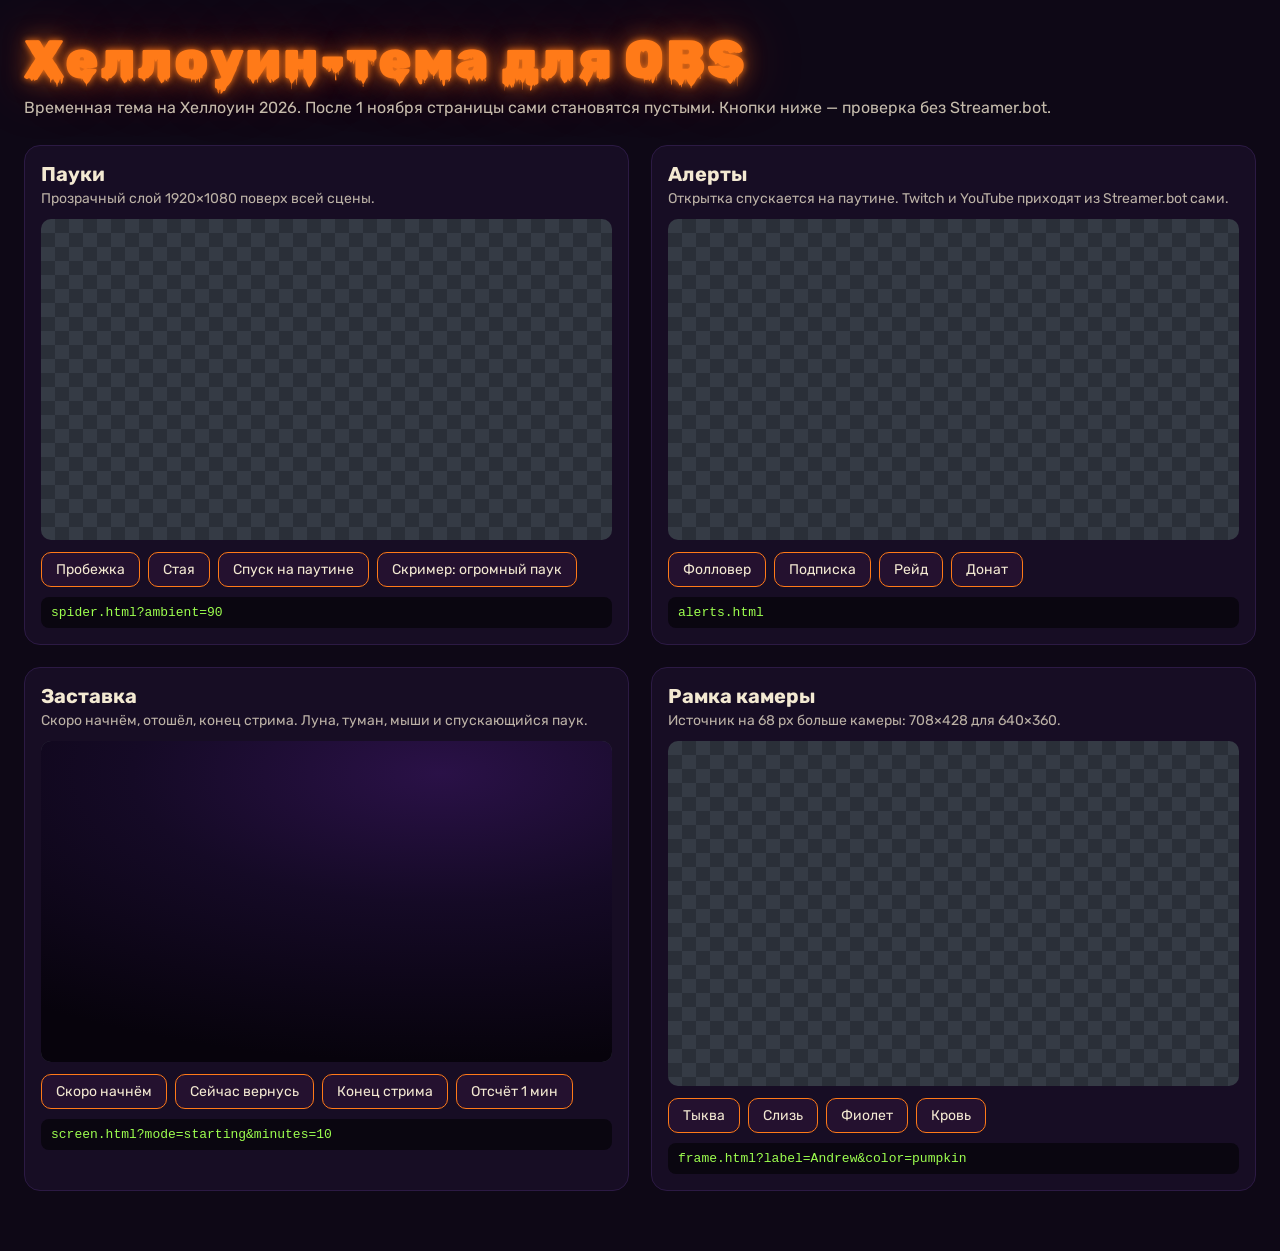
<file: events/halloween-2026/obs-theme/index.html>
<!doctype html>
<!-- EVENT: halloween-2026 — ВРЕМЕННО. Вся папка events/halloween-2026/obs-theme удаляется после 1 ноября 2026. -->
<html lang="ru">
<head>
<meta charset="utf-8">
<meta name="viewport" content="width=device-width, initial-scale=1">
<title>Хеллоуин-тема для OBS</title>
<link rel="stylesheet" href="lib/theme.css">
<style>
  html, body { overflow: auto; height: auto; }
  body { background: #0e0816; padding: 28px 24px 60px; max-width: 1280px; margin: 0 auto; box-sizing: border-box; }
  h1 { font-size: 54px; margin: 0 0 6px; color: var(--hw-pumpkin); text-shadow: var(--hw-glow); }
  .lead { margin: 0 0 28px; opacity: 0.8; font-size: 16px; }
  .grid { display: grid; grid-template-columns: repeat(auto-fit, minmax(min(100%, 560px), 1fr)); gap: 22px; }
  .card { background: #170d24; border: 1px solid #2c1a44; border-radius: 16px; padding: 16px; }
  .card h2 { margin: 0 0 4px; font-size: 20px; }
  .card p { margin: 0 0 12px; font-size: 14px; opacity: 0.75; }
  .view { position: relative; width: 100%; aspect-ratio: 16 / 9; overflow: hidden; border-radius: 10px;
    background: repeating-conic-gradient(#2a2f38 0 25%, #353b45 0 50%) 0 0 / 28px 28px; }
  .view iframe { position: absolute; left: 0; top: 0; border: 0; transform-origin: 0 0; }
  code { display: block; margin-top: 10px; padding: 8px 10px; background: #0a0610; border-radius: 8px; font-size: 13px; color: var(--hw-slime); overflow-wrap: anywhere; }
  .btns { display: flex; flex-wrap: wrap; gap: 8px; margin-top: 12px; }
  button { font: inherit; font-size: 14px; padding: 8px 14px; border-radius: 10px; border: 1px solid #ff7a18; background: #24112f; color: var(--hw-bone); cursor: pointer; }
  button:hover { background: #3a1a4a; }
</style>
</head>
<body>
<h1 class="hw-wet">Хеллоуин-тема для OBS</h1>
<p class="lead">Временная тема на Хеллоуин 2026. После 1 ноября страницы сами становятся пустыми. Кнопки ниже — проверка без Streamer.bot.</p>
<div class="grid">
  <section class="card">
    <h2>Пауки</h2>
    <p>Прозрачный слой 1920×1080 поверх всей сцены.</p>
    <div class="view" data-w="1920" data-h="1080"><iframe id="spider" src="spider.html?sb=off&obs=off"></iframe></div>
    <div class="btns">
      <button data-to="spider" data-msg='{"action":"spider","mode":"run"}'>Пробежка</button>
      <button data-to="spider" data-msg='{"action":"spider","mode":"swarm","count":12}'>Стая</button>
      <button data-to="spider" data-msg='{"action":"spider","mode":"drop"}'>Спуск на паутине</button>
      <button data-to="spider" data-msg='{"action":"spider","mode":"big"}'>Скример: огромный паук</button>
    </div>
    <code>spider.html?ambient=90</code>
  </section>
  <section class="card">
    <h2>Алерты</h2>
    <p>Открытка спускается на паутине. Twitch и YouTube приходят из Streamer.bot сами.</p>
    <div class="view" data-w="1920" data-h="1080"><iframe id="alerts" src="alerts.html?sb=off&obs=off&duration=4"></iframe></div>
    <div class="btns">
      <button data-to="alerts" data-msg='{"action":"alert","kind":"follow","user":"Тыковка"}'>Фолловер</button>
      <button data-to="alerts" data-msg='{"action":"alert","kind":"sub","user":"Night_Owl","amount":6}'>Подписка</button>
      <button data-to="alerts" data-msg='{"action":"alert","kind":"raid","user":"GhostStreamer","amount":42}'>Рейд</button>
      <button data-to="alerts" data-msg='{"action":"alert","kind":"donation","user":"ПризрачныйВася","amount":"500 ₽","message":"Бу! С Хеллоуином!"}'>Донат</button>
    </div>
    <code>alerts.html</code>
  </section>
  <section class="card">
    <h2>Заставка</h2>
    <p>Скоро начнём, отошёл, конец стрима. Луна, туман, мыши и спускающийся паук.</p>
    <div class="view" data-w="1920" data-h="1080"><iframe id="screen" src="screen.html?sb=off&obs=off&minutes=5"></iframe></div>
    <div class="btns">
      <button data-to="screen" data-msg='{"action":"screen","mode":"starting"}'>Скоро начнём</button>
      <button data-to="screen" data-msg='{"action":"screen","mode":"brb"}'>Сейчас вернусь</button>
      <button data-to="screen" data-msg='{"action":"screen","mode":"ending"}'>Конец стрима</button>
      <button data-to="screen" data-msg='{"action":"countdown","minutes":1}'>Отсчёт 1 мин</button>
    </div>
    <code>screen.html?mode=starting&amp;minutes=10</code>
  </section>
  <section class="card">
    <h2>Рамка камеры</h2>
    <p>Источник на 68 px больше камеры: 708×428 для 640×360.</p>
    <div class="view" data-w="708" data-h="428"><iframe id="frame" src="frame.html?sb=off&obs=off&label=Andrew"></iframe></div>
    <div class="btns">
      <button data-to="frame" data-src="frame.html?sb=off&obs=off&label=Andrew">Тыква</button>
      <button data-to="frame" data-src="frame.html?sb=off&obs=off&label=Andrew&color=slime">Слизь</button>
      <button data-to="frame" data-src="frame.html?sb=off&obs=off&label=Andrew&color=violet">Фиолет</button>
      <button data-to="frame" data-src="frame.html?sb=off&obs=off&label=Andrew&color=blood">Кровь</button>
    </div>
    <code>frame.html?label=Andrew&amp;color=pumpkin</code>
  </section>
</div>
<script>
  // Масштабируем превью: страница внутри рисуется в своём настоящем размере.
  function fit() {
    for (const v of document.querySelectorAll(".view")) {
      const f = v.querySelector("iframe"), w = +v.dataset.w, h = +v.dataset.h;
      v.style.aspectRatio = `${w} / ${h}`;
      f.style.width = w + "px"; f.style.height = h + "px";
      f.style.transform = `scale(${v.clientWidth / w})`;
    }
  }
  addEventListener("resize", fit); fit();
  for (const b of document.querySelectorAll("button")) {
    b.addEventListener("click", () => {
      const f = document.getElementById(b.dataset.to);
      if (b.dataset.src) f.src = b.dataset.src;
      else f.contentWindow.postMessage(JSON.parse(b.dataset.msg), "*");
    });
  }
</script>
</body>
</html>
</file>
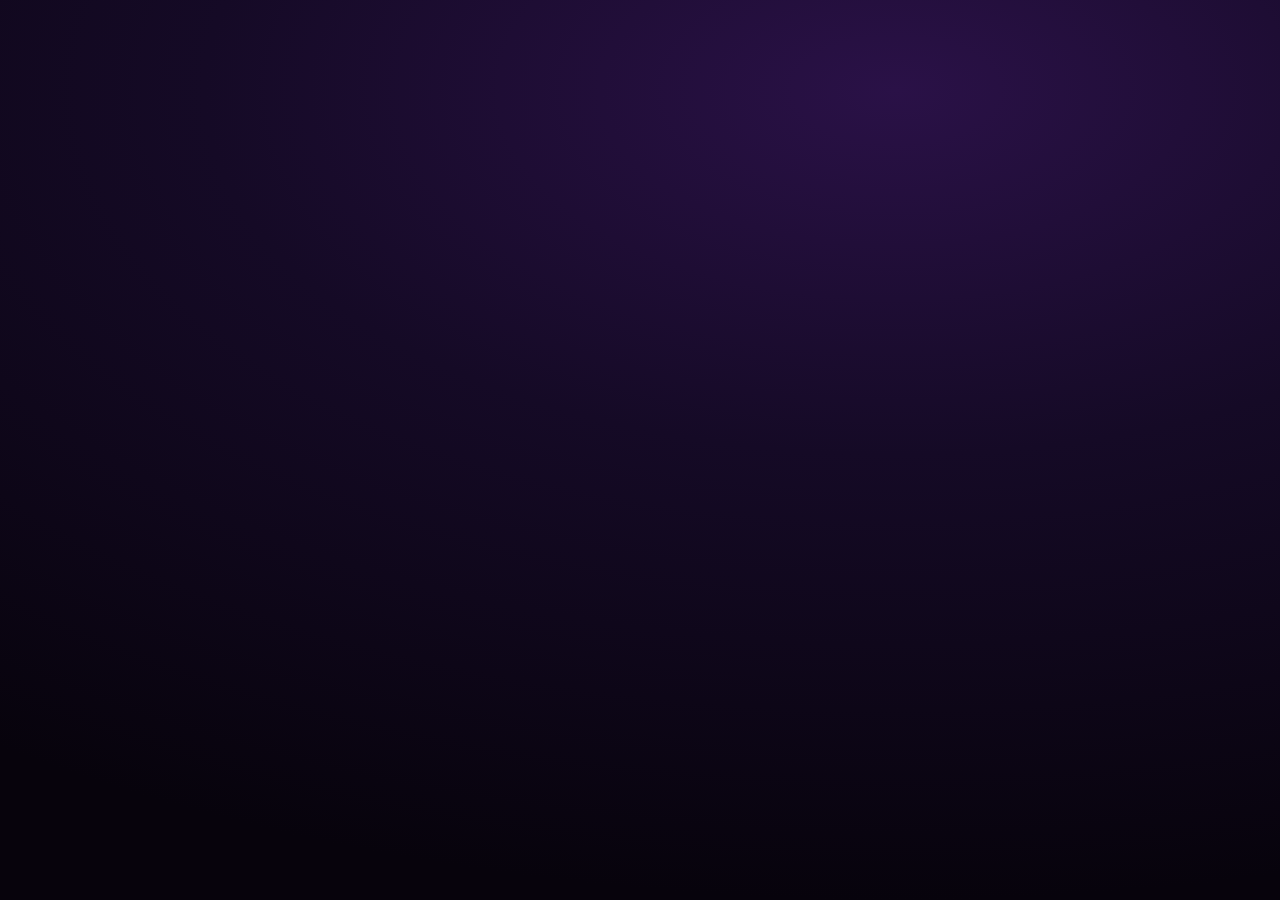
<file: events/halloween-2026/obs-theme/screen.html>
<!doctype html>
<!-- EVENT: halloween-2026 — ВРЕМЕННО. Вся папка events/halloween-2026/obs-theme удаляется после 1 ноября 2026. -->
<html lang="ru">
<head>
<meta charset="utf-8">
<title>Хеллоуин: заставка</title>
<link rel="stylesheet" href="lib/theme.css">
<style>
  body { background: radial-gradient(120% 90% at 70% 10%, #2a1147 0%, #150a26 45%, #07030c 100%); }
  .stage { position: fixed; inset: 0; overflow: hidden; }
  .stars { position: absolute; inset: 0; }
  .star { position: absolute; width: 2px; height: 2px; border-radius: 50%; background: #fff; animation: twinkle 3s ease-in-out infinite; }
  @keyframes twinkle { 50% { opacity: 0.2; } }

  .moon {
    position: absolute; right: 9vw; top: 8vh; width: 22vh; height: 22vh; border-radius: 50%;
    background: radial-gradient(circle at 38% 35%, #fffbe8 0%, #f6e7b4 45%, #d9c27e 100%);
    box-shadow: 0 0 60px 20px rgba(255, 236, 170, 0.35), 0 0 200px 80px rgba(255, 200, 120, 0.15);
  }
  .moon::before, .moon::after { content: ""; position: absolute; border-radius: 50%; background: rgba(170, 140, 80, 0.28); }
  .moon::before { width: 22%; height: 22%; left: 52%; top: 26%; }
  .moon::after { width: 14%; height: 14%; left: 30%; top: 60%; }

  .land { position: absolute; left: 0; right: 0; bottom: 0; width: 100%; height: 38vh; }
  canvas.fog, canvas.spiders { position: absolute; inset: 0; width: 100%; height: 100%; }
  .web-tl { position: absolute; left: 0; top: 0; }
  .web-tr { position: absolute; right: 0; top: 0; }

  .pk { position: absolute; bottom: 4vh; filter: drop-shadow(0 0 30px rgba(255, 130, 20, 0.55)); }
  .pk.l { left: 6vw; } .pk.r { right: 7vw; bottom: 3vh; }
  .hw-flicker { animation: flicker 2.2s infinite; }
  @keyframes flicker { 0%, 100% { opacity: 1; } 8% { opacity: 0.75; } 10% { opacity: 1; } 47% { opacity: 0.85; } 50% { opacity: 0.6; } 53% { opacity: 1; } }

  .bat-fly { position: absolute; left: 0; top: 0; will-change: transform; }
  .hw-bat .wing { transform-box: fill-box; animation: flap 0.28s ease-in-out infinite alternate; }
  .hw-bat .wl { transform-origin: right center; } .hw-bat .wr { transform-origin: left center; }
  @keyframes flap { from { transform: scaleY(1); } to { transform: scaleY(-0.4); } }

  .ember { position: absolute; bottom: -10px; width: 6px; height: 6px; border-radius: 50%;
    background: radial-gradient(circle, #ffe08a, #ff7a18 60%, transparent 70%); animation: rise linear forwards; }
  @keyframes rise { to { transform: translate(var(--dx), -105vh); opacity: 0; } }

  .center { position: absolute; left: 0; right: 0; top: 30vh; text-align: center; }
  .title {
    font-size: 15vh; line-height: 1; color: var(--hw-pumpkin); margin: 0;
    text-shadow: var(--hw-glow); animation: breathe 4s ease-in-out infinite;
  }
  @keyframes breathe { 50% { text-shadow: 0 0 8px rgba(255, 140, 30, 1), 0 0 34px rgba(255, 110, 10, 0.75), 0 0 90px rgba(255, 50, 0, 0.5); } }
  .sub { margin-top: 2.6vh; font-size: 3.6vh; font-weight: 500; letter-spacing: 0.08em; color: var(--hw-bone); opacity: 0.9; text-transform: uppercase; }
  .timer {
    margin: 4vh auto 0; display: inline-block; min-width: 18vh; padding: 1.2vh 3.4vh;
    font-size: 7vh; font-weight: 800; font-variant-numeric: tabular-nums; color: var(--hw-slime);
    text-shadow: 0 0 14px rgba(157, 255, 79, 0.7); border: 2px solid rgba(157, 255, 79, 0.45); border-radius: 2vh;
    background: rgba(5, 3, 7, 0.55); box-shadow: 0 0 30px rgba(157, 255, 79, 0.25) inset;
  }
  .timer[hidden] { display: none; }
</style>
</head>
<body>
<div class="stage">
  <div class="stars" id="stars"></div>
  <div class="moon"></div>
  <canvas class="fog" id="fog"></canvas>
  <svg class="land" viewBox="0 0 1920 410" preserveAspectRatio="xMidYMax slice" aria-hidden="true">
    <defs>
      <linearGradient id="hill" x1="0" y1="0" x2="0" y2="1"><stop offset="0" stop-color="#140a1f"/><stop offset="1" stop-color="#030105"/></linearGradient>
    </defs>
    <path d="M0 260 C240 200 420 230 640 250 C900 275 1100 210 1340 220 C1560 230 1740 260 1920 230 L1920 410 L0 410 Z" fill="#0d0716"/>
    <!-- Мёртвое дерево -->
    <g fill="#050208">
      <path d="M210 300 C205 230 215 170 200 110 C190 70 160 50 120 30 L126 24 C160 40 186 56 200 80 C204 50 220 30 250 10 L256 16 C232 36 218 60 214 96 C230 80 260 72 300 70 L300 78 C262 82 234 96 220 120 C226 180 230 240 236 300 Z"/>
      <path d="M150 60 L120 70 L118 64 L146 54 Z M250 50 L290 36 L292 42 L254 58 Z"/>
    </g>
    <!-- Ограда и надгробия -->
    <g fill="#050208">
      <path d="M1080 330 L1080 250 Q1110 214 1140 250 L1140 330 Z"/>
      <path d="M1180 330 L1180 268 Q1200 244 1220 268 L1220 330 Z"/>
      <path d="M1290 330 L1290 280 L1276 280 L1276 268 L1290 268 L1290 252 L1302 252 L1302 268 L1316 268 L1316 280 L1302 280 L1302 330 Z"/>
      <path d="M720 330 L720 262 Q748 232 776 262 L776 330 Z"/>
      <g id="fence">
        <path d="M380 340 L1900 340 L1900 348 L380 348 Z M380 300 L1900 300 L1900 306 L380 306 Z"/>
      </g>
    </g>
    <g fill="#050208" id="pickets"></g>
    <path d="M0 330 C320 300 640 320 960 330 C1280 340 1600 310 1920 320 L1920 410 L0 410 Z" fill="url(#hill)"/>
  </svg>
  <div class="web-tl" id="webtl"></div>
  <div class="web-tr" id="webtr"></div>
  <div class="pk l" id="pk1"></div>
  <div class="pk r" id="pk2"></div>
  <div class="center">
    <h1 class="title hw-wet" id="title"></h1>
    <div class="sub" id="sub"></div>
    <div class="timer" id="timer" hidden></div>
  </div>
  <canvas class="spiders" id="spiders"></canvas>
</div>
<script src="lib/event.js"></script>
<script src="lib/decor.js"></script>
<script src="lib/spider.js"></script>
<script>
  // Полноэкранная заставка 1920×1080.
  //   ?mode=starting|brb|ending   ?lang=ru|en
  //   ?title=...&sub=...          — свой текст
  //   ?minutes=5 или ?until=19:00 — обратный отсчёт
  // Команды: {"action":"screen","mode":"brb"}, {"action":"countdown","minutes":10}
  (function () {
    if (!HW.active) return;
    const TEXT = {
      ru: {
        starting: ["Скоро начнём", "Зажигаем тыквы и проверяем, кто под кроватью"],
        brb: ["Сейчас вернусь", "Не оборачивайтесь…"],
        ending: ["Спасибо за стрим", "Счастливого Хеллоуина!"],
        go: "Уже начинаем!",
      },
      en: {
        starting: ["Starting soon", "Lighting the pumpkins and checking under the bed"],
        brb: ["Be right back", "Don't look behind you…"],
        ending: ["Thanks for watching", "Happy Halloween!"],
        go: "Here we go!",
      },
    };
    const lang = HW.param("lang", "ru") === "en" ? "en" : "ru";
    const $ = (id) => document.getElementById(id);

    function setMode(mode) {
      const t = TEXT[lang][mode] || TEXT[lang].starting;
      $("title").textContent = HW.param("title", t[0]);
      $("sub").textContent = HW.param("sub", t[1]);
    }
    setMode(HW.param("mode", "starting"));

    // Обратный отсчёт
    let deadline = 0;
    function setCountdown(minutes, until) {
      if (until) {
        const [h, m] = until.split(":").map(Number);
        const d = new Date(); d.setHours(h, m || 0, 0, 0);
        if (d < Date.now()) d.setDate(d.getDate() + 1);
        deadline = d.getTime();
      } else deadline = minutes > 0 ? Date.now() + minutes * 60000 : 0;
      tick();
    }
    function tick() {
      const el = $("timer");
      if (!deadline) { el.hidden = true; return; }
      el.hidden = false;
      const left = Math.max(0, Math.round((deadline - Date.now()) / 1000));
      el.textContent = left ? `${String(Math.floor(left / 60)).padStart(2, "0")}:${String(left % 60).padStart(2, "0")}` : TEXT[lang].go;
    }
    setInterval(tick, 250);
    setCountdown(HW.numParam("minutes", 0), HW.param("until", ""));

    // Украшения
    $("webtl").innerHTML = HWDecor.cobweb(300, "tl", 3);
    $("webtr").innerHTML = HWDecor.cobweb(200, "tr", 11);
    $("pk1").innerHTML = HWDecor.pumpkin(230);
    $("pk2").innerHTML = HWDecor.pumpkin(170);
    let pickets = "";
    for (let x = 390; x < 1900; x += 34) pickets += `<path d="M${x} 352 L${x} 290 L${x + 6} 278 L${x + 12} 290 L${x + 12} 352 Z"/>`;
    document.getElementById("pickets").innerHTML = pickets;

    const stars = $("stars");
    for (let i = 0; i < 120; i++) {
      const s = document.createElement("div");
      s.className = "star";
      s.style.left = Math.random() * 100 + "%";
      s.style.top = Math.random() * 60 + "%";
      s.style.opacity = 0.3 + Math.random() * 0.7;
      s.style.animationDelay = -Math.random() * 3 + "s";
      stars.appendChild(s);
    }

    // Летучие мыши: пролетают волной через экран.
    const stage = document.querySelector(".stage");
    function flyBat() {
      const el = document.createElement("div");
      el.className = "bat-fly";
      const size = 40 + Math.random() * 70;
      el.innerHTML = HWDecor.bat(size);
      stage.insertBefore(el, $("spiders"));
      const W = innerWidth, H = innerHeight, ltr = Math.random() < 0.5;
      const y0 = H * (0.08 + Math.random() * 0.4), amp = 30 + Math.random() * 60, dur = 6000 + Math.random() * 5000;
      const t0 = performance.now();
      (function step(now) {
        const k = (now - t0) / dur;
        if (k >= 1) { el.remove(); return; }
        const x = ltr ? -150 + (W + 300) * k : W + 150 - (W + 300) * k;
        const y = y0 + Math.sin(k * 12) * amp - k * 80;
        el.style.transform = `translate(${x}px, ${y}px) rotate(${Math.sin(k * 12) * 8}deg)`;
        requestAnimationFrame(step);
      })(t0);
    }
    (function batLoop() { flyBat(); if (Math.random() < 0.4) setTimeout(flyBat, 300); setTimeout(batLoop, 2500 + Math.random() * 4000); })();

    // Искры от тыкв
    setInterval(() => {
      const e = document.createElement("div");
      e.className = "ember";
      e.style.left = (Math.random() < 0.5 ? 8 + Math.random() * 10 : 80 + Math.random() * 10) + "vw";
      e.style.setProperty("--dx", (Math.random() - 0.5) * 300 + "px");
      e.style.animationDuration = 5 + Math.random() * 5 + "s";
      stage.insertBefore(e, $("spiders"));
      setTimeout(() => e.remove(), 11000);
    }, 380);

    // Туман: несколько мягких пятен медленно плывут у земли.
    const fog = $("fog"), g = fog.getContext("2d");
    const blobs = Array.from({ length: 14 }, () => ({ x: Math.random(), y: 0.62 + Math.random() * 0.4, r: 0.15 + Math.random() * 0.2, v: (Math.random() - 0.5) * 0.012, a: 0.06 + Math.random() * 0.08 }));
    function fogFrame() {
      if (fog.width !== innerWidth || fog.height !== innerHeight) { fog.width = innerWidth; fog.height = innerHeight; }
      const W = fog.width, H = fog.height;
      g.clearRect(0, 0, W, H);
      for (const b of blobs) {
        b.x += b.v / 60;
        if (b.x < -0.3) b.x = 1.3; if (b.x > 1.3) b.x = -0.3;
        const gr = g.createRadialGradient(b.x * W, b.y * H, 0, b.x * W, b.y * H, b.r * W);
        gr.addColorStop(0, `rgba(190,170,230,${b.a})`); gr.addColorStop(1, "rgba(190,170,230,0)");
        g.fillStyle = gr; g.fillRect(0, 0, W, H);
      }
      requestAnimationFrame(fogFrame);
    }
    fogFrame();

    // Иногда с паутины спускается паук.
    const spiders = HWSpider.Swarm($("spiders"));
    setTimeout(function dropLoop() { spiders.drop({ x: 0.06 + Math.random() * 0.08, y: 0.22 + Math.random() * 0.1, scale: 1.1 }); setTimeout(dropLoop, 20000 + Math.random() * 15000); }, 2500);

    HW.on("screen", (m) => setMode(m.mode));
    HW.on("countdown", (m) => setCountdown(Number(m.minutes) || 0, m.until));
    HW.on("spider", (m) => (spiders[m.mode] || spiders.run)(m));
    HW.start();
  })();
</script>
</body>
</html>
</file>
<file: events/halloween-2026/obs-theme/lib/theme.css>
/* EVENT: halloween-2026 — ВРЕМЕННО. Вся папка events/halloween-2026/obs-theme удаляется после 1 ноября 2026. */

@font-face {
  font-family: "HW Wet";
  src: url("../fonts/RubikWetPaint.woff2") format("woff2");
  font-display: block;
}
@font-face {
  font-family: "HW Text";
  src: url("../fonts/Rubik.woff2") format("woff2");
  font-weight: 300 900;
  font-display: block;
}

:root {
  --hw-night: #0b0612;
  --hw-night-2: #1a0b2e;
  --hw-violet: #6a1fb0;
  --hw-pumpkin: #ff7a18;
  --hw-ember: #ffb347;
  --hw-slime: #9dff4f;
  --hw-blood: #c3001f;
  --hw-bone: #f3e9d2;
  --hw-ink: #050307;
  --hw-glow: 0 0 6px rgba(255, 122, 24, 0.9), 0 0 22px rgba(255, 122, 24, 0.55), 0 0 60px rgba(255, 60, 0, 0.35);
}

html, body {
  margin: 0;
  padding: 0;
  width: 100%;
  height: 100%;
  overflow: hidden;
  background: transparent;
  font-family: "HW Text", system-ui, sans-serif;
  color: var(--hw-bone);
  -webkit-font-smoothing: antialiased;
}

.hw-wet {
  font-family: "HW Wet", "HW Text", sans-serif;
  font-weight: 400;
  letter-spacing: 0.02em;
}

/* После окончания евента страницы пустые и прозрачные: в OBS просто ничего не видно. */
html.event-over body > * { display: none !important; }
</file>
